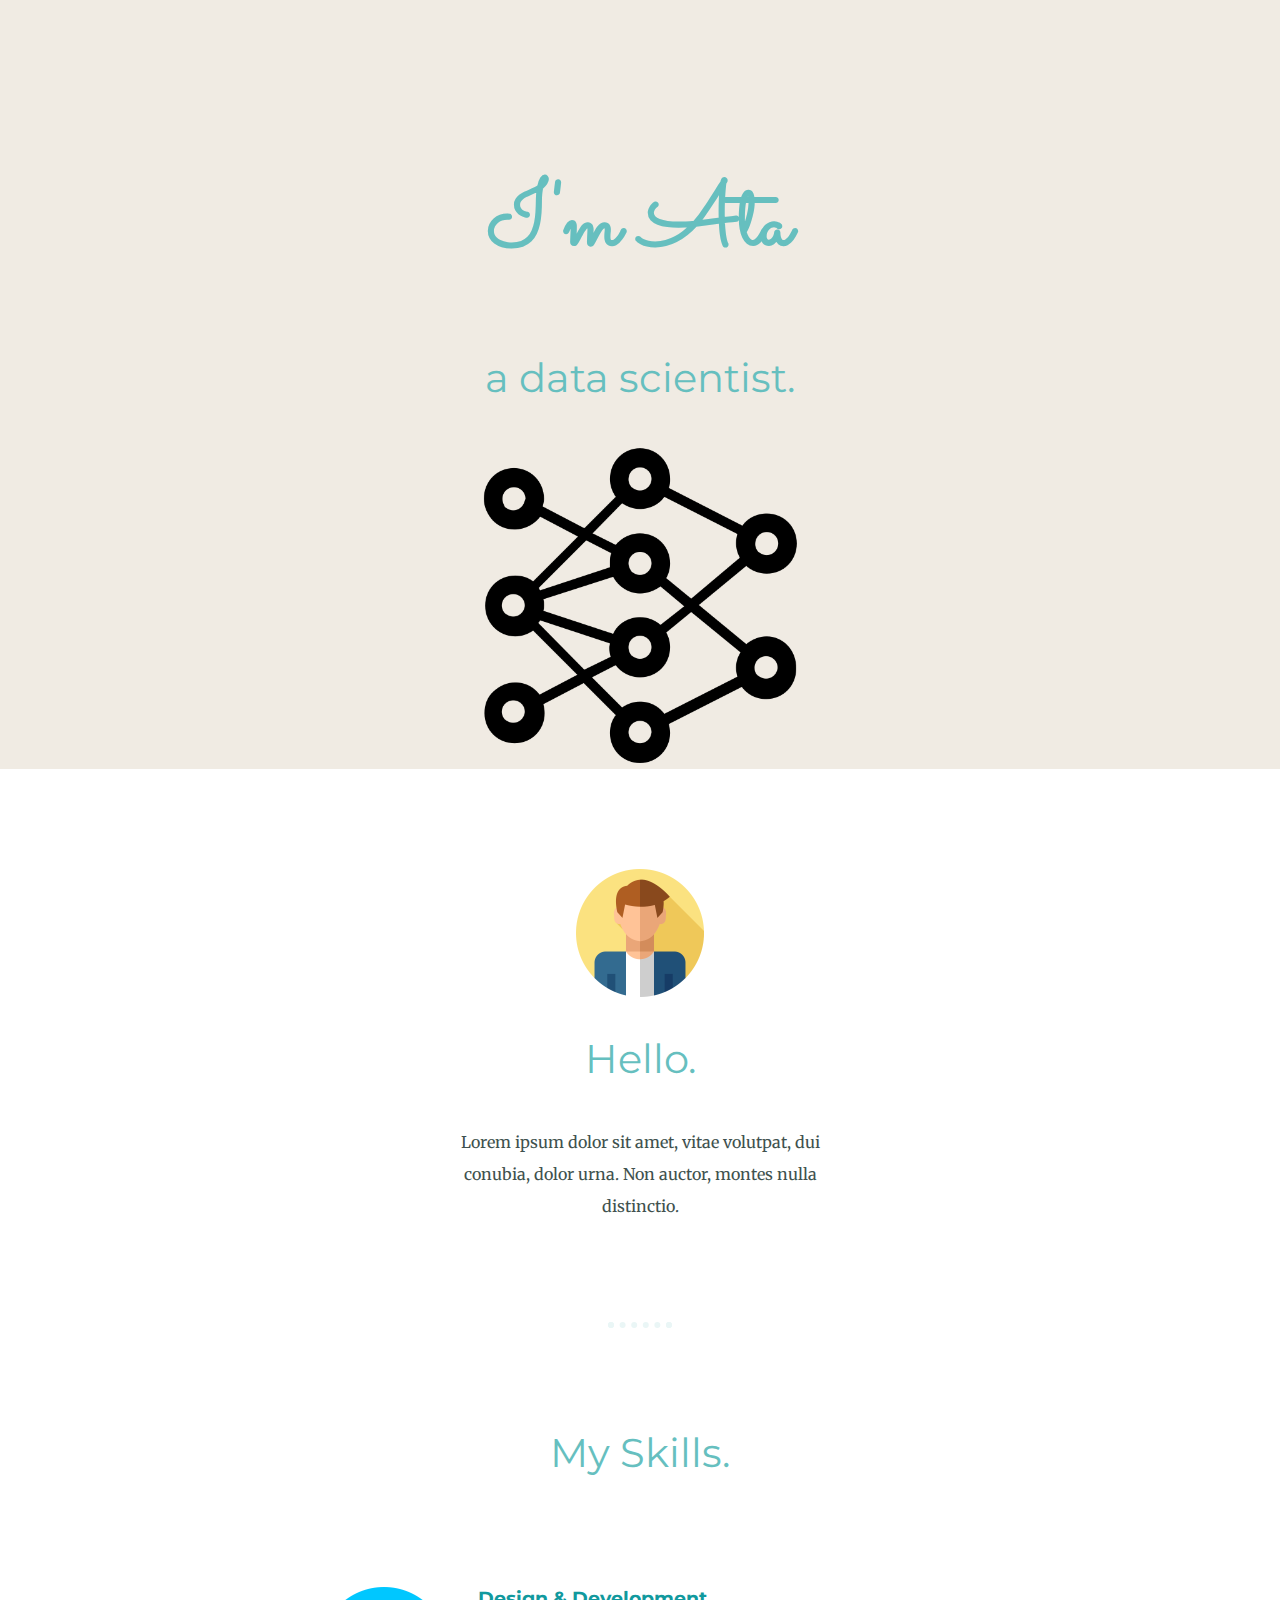
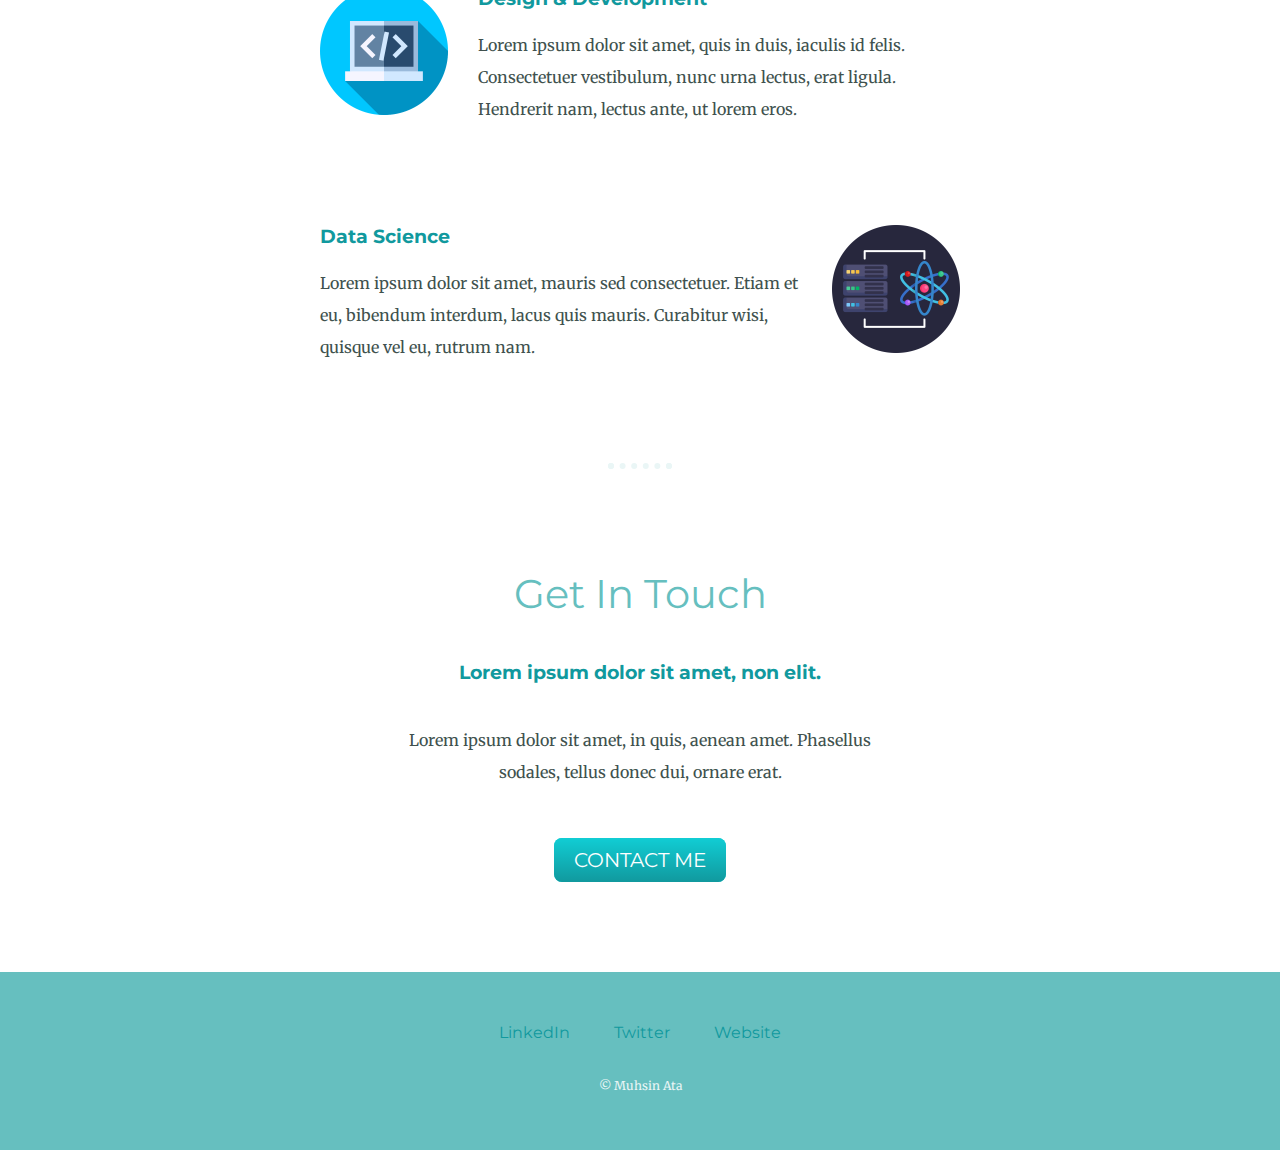
<file: personal-website-v2.0/index.html>
<!DOCTYPE html>
<html lang="en" dir="ltr">

  <head>
    <meta charset="utf-8">
    <title>Muhsin Ata</title>
    <link rel="stylesheet" href="css/styles.css">
    <link rel="icon" href="images/favicon.ico">
    <link rel="preconnect" href="https://fonts.googleapis.com">
    <link rel="preconnect" href="https://fonts.gstatic.com" crossorigin>
    <link href="https://fonts.googleapis.com/css2?family=Merriweather&family=Montserrat&family=Sacramento&display=swap" rel="stylesheet">
  </head>

  <body>
    <div class="top-container">
      <h1>I'm Ata</h1>
      <h2>a data scientist.</h2>
      <img id="network_icon" src="images/neural_network.png" alt="">
    </div>
    <div class="middle-container">
      <div class="profile">
        <img id="avatar_img" src="images/avatar.png" alt="avatar-img">
        <h2>Hello.</h2>
        <p class="intro-text">Lorem ipsum dolor sit amet, vitae volutpat, dui conubia, dolor urna. Non auctor, montes nulla distinctio.</p>
      </div>
      <hr>
      <div class="skills">
        <h2>My Skills.</h2>
        <div class="skill-row">
          <img class="coding_img" src="images/coding.png" alt="skills-image">
          <h3>Design & Development</h3>
          <p>Lorem ipsum dolor sit amet, quis in duis, iaculis id felis. Consectetuer vestibulum, nunc urna lectus, erat ligula. Hendrerit nam, lectus ante, ut lorem eros.</p>
        </div>
        <div class="skill-row">
          <img class="data_science_img" src="images/data_science.png" alt="data-science">
          <h3>Data Science</h3>
          <p>Lorem ipsum dolor sit amet, mauris sed consectetuer. Etiam et eu, bibendum interdum, lacus quis mauris. Curabitur wisi, quisque vel eu, rutrum nam.</p>
        </div>
      </div>
      <hr>
      <div class="contact-me">
        <h2>Get In Touch</h2>
        <h3>Lorem ipsum dolor sit amet, non elit.</h3>
        <p class="contact-message">Lorem ipsum dolor sit amet, in quis, aenean amet. Phasellus sodales, tellus donec dui, ornare erat.</p>
        <a class="btn" href="mailto:name@email.com">CONTACT ME</a>
      </div>
    </div>


    <div class="bottom-container">
      <a class="footer-link" href="https://www.linkedin.com/">LinkedIn</a>
      <a class="footer-link" href="https://twitter.com/">Twitter</a>
      <a class="footer-link" href="https://www.appbrewery.co/">Website</a>
      <p class="copyright">© Muhsin Ata</p>
    </div>

  </body>

</html>
</file>
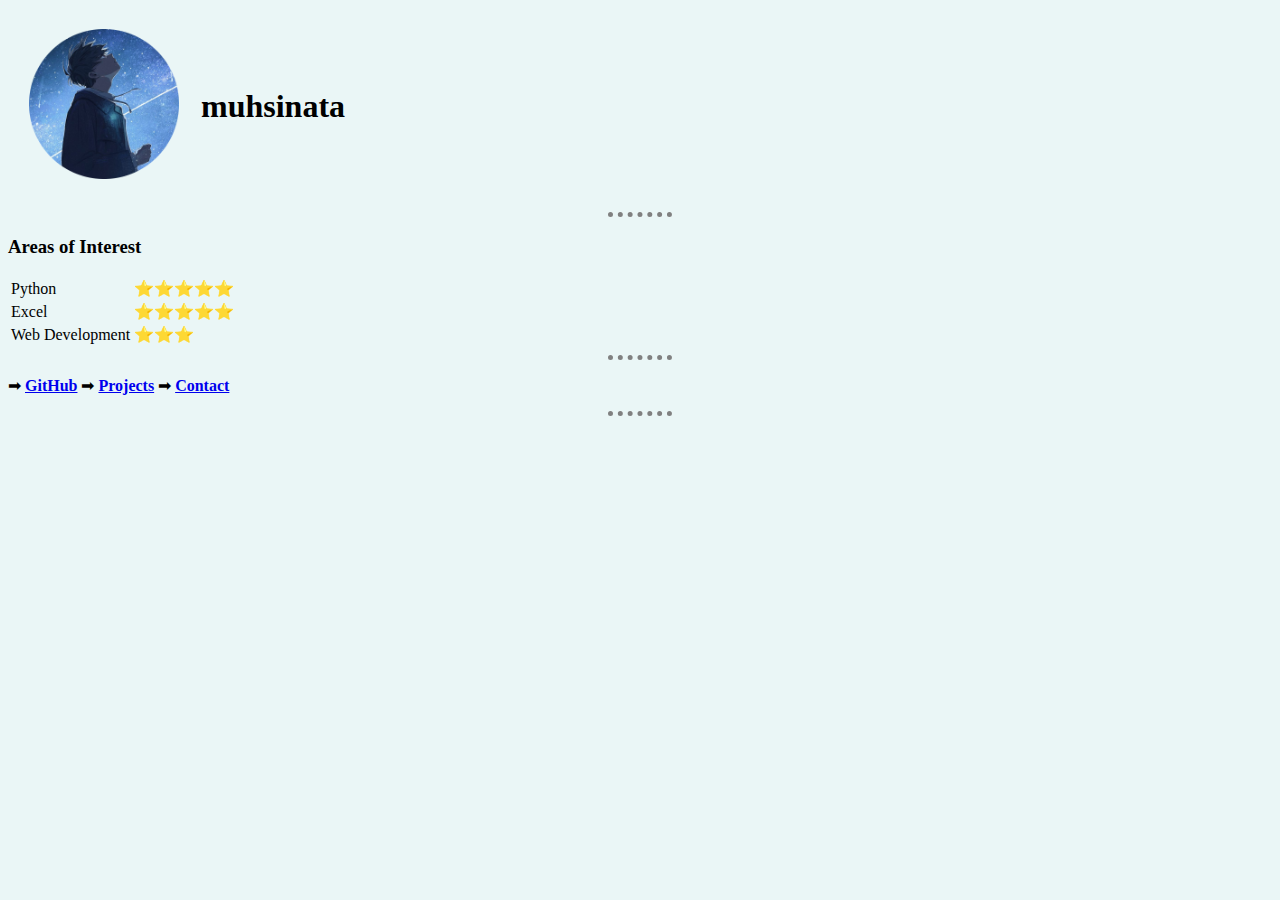
<file: personal-website/index.html>
<!DOCTYPE html>
<html lang="en" dir="ltr">

<head>
  <meta charset="utf-8">
  <title>muhsinata</title>
  <link rel="stylesheet" href="css/styles.css">
</head>

<body>
  <table cellspacing="20">
    <tr>
      <td><img src="images/muhsinata.png" width="150" alt="muhsinata profile picture"></td>
      <td><h1>muhsinata</h1></td>
    </tr>
  </table>

  <hr>
  <h3>Areas of Interest</h3>
  <table>
    <tr>
      <td>Python</td>
      <td>⭐⭐⭐⭐⭐</td>
    </tr>
    <tr>
      <td>Excel</td>
      <td>⭐⭐⭐⭐⭐</td>
    </tr>
    <tr>
      <td>Web Development</td>
      <td>⭐⭐⭐</td>
    </tr>
  </table>
  <hr>
  <p>&#10145; <strong><a href="https://github.com/muhsinata">GitHub</a></strong>
     &#10145; <strong><a href="projects.html">Projects</a></strong>
     &#10145; <strong><a href="contact.html">Contact</a></strong></p>
  <hr>
</body>

</html>
</file>
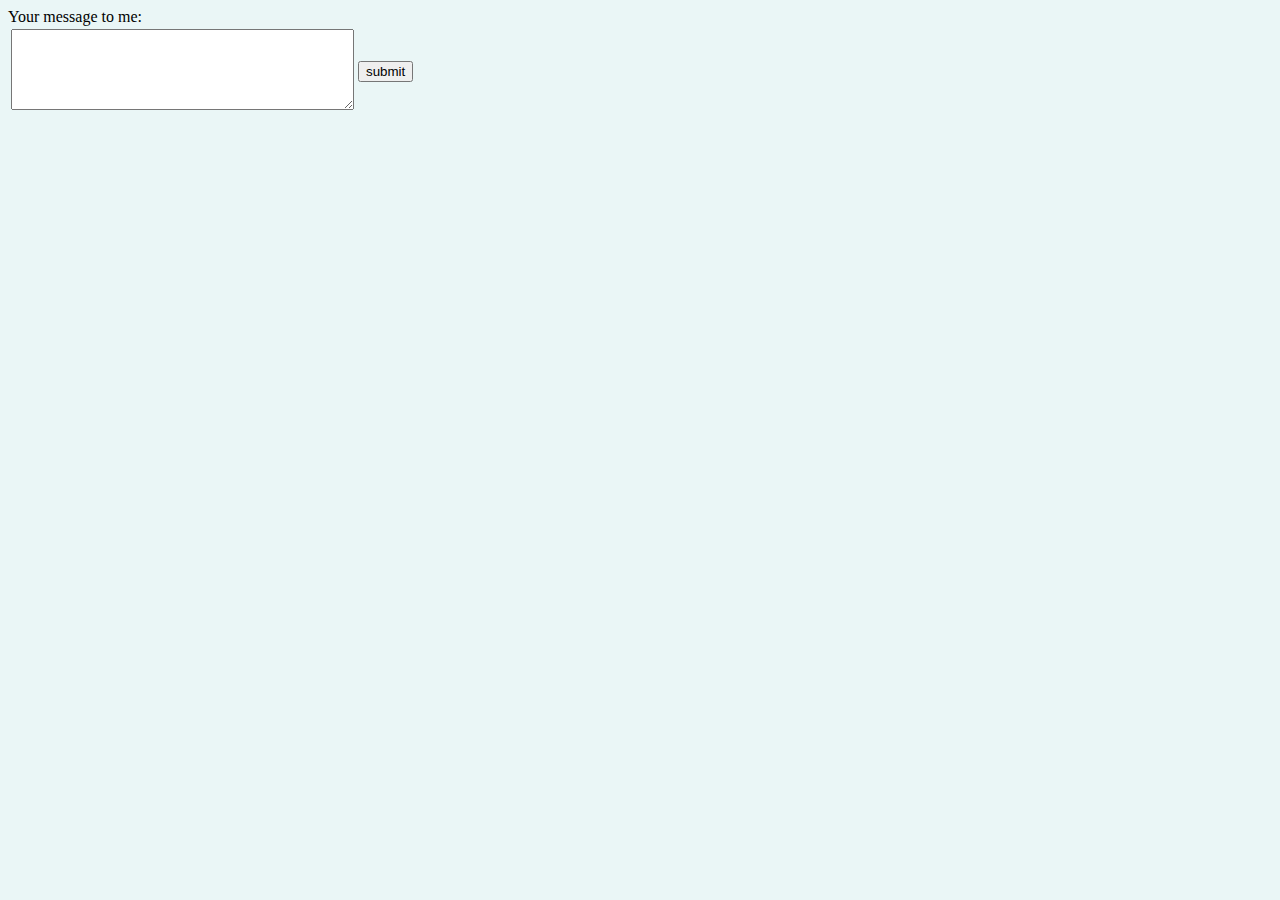
<file: personal-website/contact.html>
<!DOCTYPE html>
<html lang="en" dir="ltr">
  <head>
    <meta charset="utf-8">
    <title></title>
    <link rel="stylesheet" href="css/styles.css">
  </head>
  <body>
    <form action="mailto:joe@example.com" method="post" enctype="text/plain">
      <label for="">Your message to me:</label><br>
      <table>
        <tr>
          <td><textarea name="yourMessage" rows="5" cols="40"></textarea></td>
          <td><input type="submit" name="" value="submit"></td>
        </tr>
      </table>
    </form>
  </body>
</html>
</file>
<file: personal-website-v2.0/css/styles.css>
body {
  color: #40514E;
  margin: 0;
  text-align: center;
  font-family: "Merriweather", serif;
}

h1 {
  color: #66BFBF;
  font-family: "Sacramento", cursive;
  font-size: 5.625rem;
  margin-top: 50px auto 0 auto;
}

h2 {
  color: #66BFBF;
  font-family: "Montserrat", sans-serif;
  font-size: 2.5rem;
  font-weight: normal;
  padding-bottom: 10px;
}

h3 {
  color: #11999E;
  font-family: "Montserrat", sans-serif;
}

p {
  line-height: 2;
}

a {
  color: #11999E;
  margin: 10px 20px;
  font-family: "Montserrat", sans-serif;
  text-decoration: none;
}

a:hover {
  color: #EAF6F6;
}

hr {
  border: dotted #EAF6F6 6px;
  border-bottom: none;
  width: 4%;
  margin: 100px auto;
}

#network_icon {
  width: 25%;
}

#avatar_img {
  width: 10%;
}

.top-container {
  background-color: #F0EBE3;
  position: relative;
  padding-top: 100px;
}

.middle-container {
  margin: 100px 0;
}

.bottom-container {
  background-color: #66BFBF;
  padding: 50px 0 20px 0;
}

.coding_img {
  width: 20%;
  float: left;
  margin-right: 30px;
}

.data_science_img {
  width: 20%;
  float: right;
  margin-left: 30px;
}

.skill-row {
  width: 50%;
  margin: 100px auto 100px auto;
  text-align: left;
}

.intro-text {
  width: 30%;
  margin: auto;
}

.contact-message {
  width: 40%;
  margin: 40px auto 60px;
}

.btn {
  background: #11cdd4;
  background-image: -webkit-linear-gradient(top, #11cdd4, #11999e);
  background-image: -moz-linear-gradient(top, #11cdd4, #11999e);
  background-image: -ms-linear-gradient(top, #11cdd4, #11999e);
  background-image: -o-linear-gradient(top, #11cdd4, #11999e);
  background-image: linear-gradient(to bottom, #11cdd4, #11999e);
  -webkit-border-radius: 8;
  -moz-border-radius: 8;
  border-radius: 8px;
  font-family: "Montserrat", sans-serif;
  color: #ffffff;
  font-size: 20px;
  padding: 10px 20px 10px 20px;
  text-decoration: none;
}

.btn:hover {
  background: #30e3cb;
  background-image: -webkit-linear-gradient(top, #30e3cb, #2bc4ad);
  background-image: -moz-linear-gradient(top, #30e3cb, #2bc4ad);
  background-image: -ms-linear-gradient(top, #30e3cb, #2bc4ad);
  background-image: -o-linear-gradient(top, #30e3cb, #2bc4ad);
  background-image: linear-gradient(to bottom, #30e3cb, #2bc4ad);
  text-decoration: none;
}

.copyright {
  color: #EAF6F6;
  font-size: 0.75rem;
  padding: 20px 0px;
}
</file>
<file: personal-website/css/styles.css>
body {
  background-color: #EAF6F6;
}

hr {
  border-style: none;
  border-top: dotted;
  border-color: grey;
  border-width: 5px;
  width: 5%;
}
</file>
